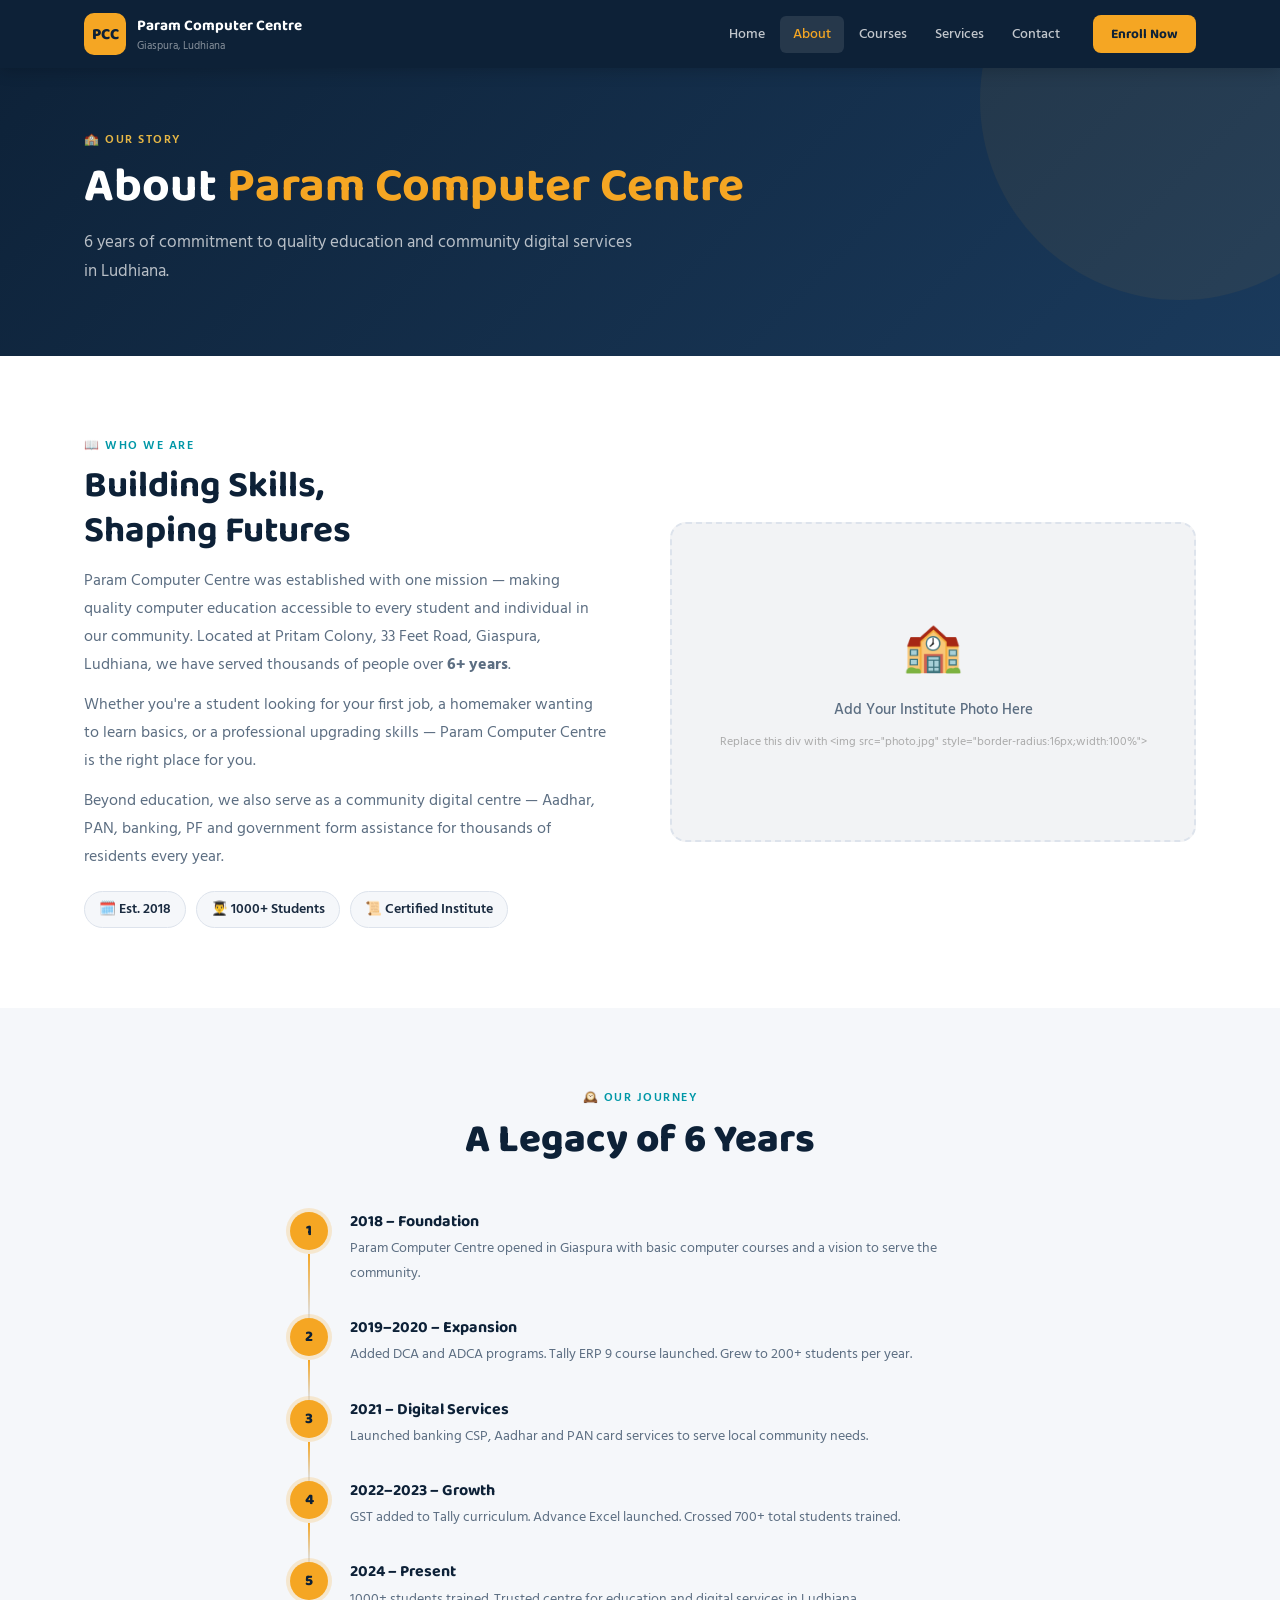
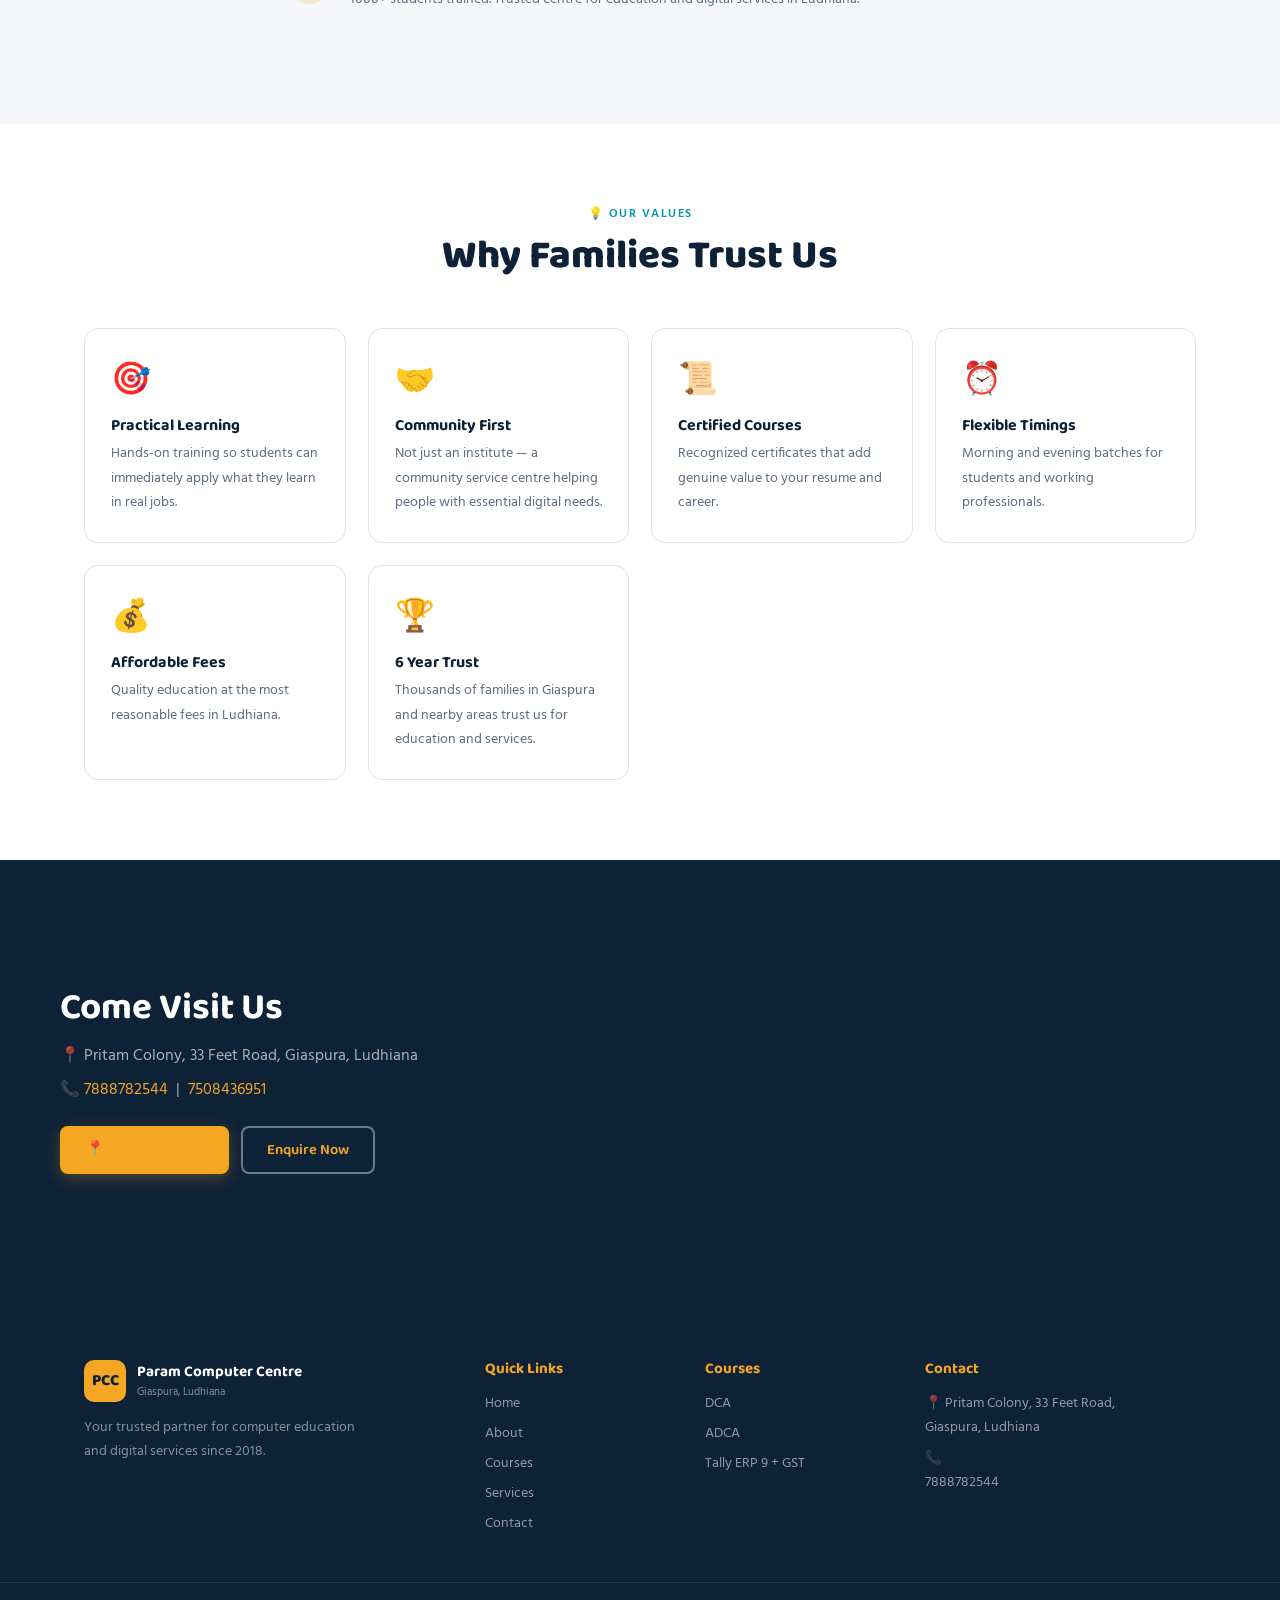
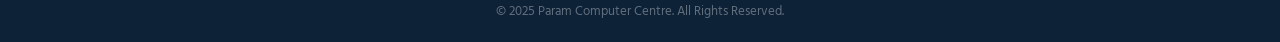
<file: about.html>
<!DOCTYPE html>
<!-- ================================================
     Param Computer Centre — about.html
     GitHub: https://github.com/YOUR-USERNAME/param-computer-centre
     Live:   https://YOUR-USERNAME.github.io/param-computer-centre
     ================================================ -->
<html lang="en">
<head>
  <!-- Google tag (gtag.js) -->
<script async src="https://www.googletagmanager.com/gtag/js?id=G-F52Q55JLSR"></script>
<script>
  window.dataLayer = window.dataLayer || [];
  function gtag(){dataLayer.push(arguments);}
  gtag('js', new Date());

  gtag('config', 'G-F52Q55JLSR');
</script>
<meta charset="UTF-8"><meta name="viewport" content="width=device-width,initial-scale=1.0">
<title>About Us – Param Computer Centre, Ludhiana</title>
<link rel="preconnect" href="https://fonts.googleapis.com">
<link href="https://fonts.googleapis.com/css2?family=Baloo+2:wght@400;600;700;800&family=Hind:wght@300;400;500;600&display=swap" rel="stylesheet">
<link rel="stylesheet" href="style.css">
</head>
<body data-page="about">

<div id="loader"><div class="ld-logo">PCC</div><div class="ld-bar"><div class="ld-fill"></div></div><div class="ld-txt">PARAM COMPUTER CENTRE</div></div>

<header id="navbar">
  <div class="nav-in">
    <a href="index.html" class="brand"><div class="b-logo">PCC</div><div><span class="b-name">Param Computer Centre</span><span class="b-tag">Giaspura, Ludhiana</span></div></a>
    <nav id="nav-links">
      <a href="index.html"    class="nl">Home</a>
      <a href="about.html"    class="nl on">About</a>
      <a href="courses.html"  class="nl">Courses</a>
      <a href="services.html" class="nl">Services</a>
      <a href="contact.html"  class="nl">Contact</a>
    </nav>
    <a href="contact.html" class="nav-cta">Enroll Now</a>
    <button id="hb"><span></span><span></span><span></span></button>
  </div>
</header>

<section class="pg-hero">
  <div class="pg-blob"></div>
  <div class="wrap">
    <span class="sec-tag" style="color:rgba(255,200,70,.9)">🏫 Our Story</span>
    <h1>About <span style="color:var(--amber)">Param Computer Centre</span></h1>
    <p>6 years of commitment to quality education and community digital services in Ludhiana.</p>
  </div>
</section>

<!-- WHO WE ARE -->
<section class="sec">
  <div class="wrap">
    <div class="split">
      <div data-anim>
        <span class="sec-tag">📖 Who We Are</span>
        <h2 style="font-size:clamp(1.6rem,3vw,2.3rem);margin-bottom:14px">Building Skills,<br>Shaping Futures</h2>
        <p style="color:var(--muted)">Param Computer Centre was established with one mission — making quality computer education accessible to every student and individual in our community. Located at Pritam Colony, 33 Feet Road, Giaspura, Ludhiana, we have served thousands of people over <strong>6+ years</strong>.</p>
        <p style="color:var(--muted);margin-top:12px">Whether you're a student looking for your first job, a homemaker wanting to learn basics, or a professional upgrading skills — Param Computer Centre is the right place for you.</p>
        <p style="color:var(--muted);margin-top:12px">Beyond education, we also serve as a community digital centre — Aadhar, PAN, banking, PF and government form assistance for thousands of residents every year.</p>
        <div style="display:flex;flex-wrap:wrap;gap:10px;margin-top:20px">
          <span style="background:var(--off);border:1.5px solid var(--border);font-size:.85rem;font-weight:600;padding:7px 14px;border-radius:20px">🗓️ Est. 2018</span>
          <span style="background:var(--off);border:1.5px solid var(--border);font-size:.85rem;font-weight:600;padding:7px 14px;border-radius:20px">👨‍🎓 1000+ Students</span>
          <span style="background:var(--off);border:1.5px solid var(--border);font-size:.85rem;font-weight:600;padding:7px 14px;border-radius:20px">📜 Certified Institute</span>
        </div>
      </div>
      <div data-anim>
        <!-- Replace with: <img src="your-photo.jpg" style="border-radius:16px;width:100%"> -->
        <div class="img-ph">
          <div class="ico">🏫</div>
          <p>Add Your Institute Photo Here</p>
          <span>Replace this div with &lt;img src="photo.jpg" style="border-radius:16px;width:100%"&gt;</span>
        </div>
      </div>
    </div>
  </div>
</section>

<!-- TIMELINE -->
<section class="sec bg2">
  <div class="wrap">
    <div class="sec-head" data-anim>
      <span class="sec-tag">🕰️ Our Journey</span>
      <h2>A Legacy of 6 Years</h2>
    </div>
    <div class="timeline">
      <div class="tl-item" data-anim><div class="tl-dot">1</div><div class="tl-content"><h4>2018 – Foundation</h4><p>Param Computer Centre opened in Giaspura with basic computer courses and a vision to serve the community.</p></div></div>
      <div class="tl-item" data-anim><div class="tl-dot">2</div><div class="tl-content"><h4>2019–2020 – Expansion</h4><p>Added DCA and ADCA programs. Tally ERP 9 course launched. Grew to 200+ students per year.</p></div></div>
      <div class="tl-item" data-anim><div class="tl-dot">3</div><div class="tl-content"><h4>2021 – Digital Services</h4><p>Launched banking CSP, Aadhar and PAN card services to serve local community needs.</p></div></div>
      <div class="tl-item" data-anim><div class="tl-dot">4</div><div class="tl-content"><h4>2022–2023 – Growth</h4><p>GST added to Tally curriculum. Advance Excel launched. Crossed 700+ total students trained.</p></div></div>
      <div class="tl-item" data-anim><div class="tl-dot">5</div><div class="tl-content"><h4>2024 – Present</h4><p>1000+ students trained. Trusted centre for education and digital services in Ludhiana.</p></div></div>
    </div>
  </div>
</section>

<!-- VALUES -->
<section class="sec">
  <div class="wrap">
    <div class="sec-head" data-anim>
      <span class="sec-tag">💡 Our Values</span>
      <h2>Why Families Trust Us</h2>
    </div>
    <div class="val-grid">
      <div class="val-card" data-anim><div class="val-icon">🎯</div><h4>Practical Learning</h4><p>Hands-on training so students can immediately apply what they learn in real jobs.</p></div>
      <div class="val-card" data-anim><div class="val-icon">🤝</div><h4>Community First</h4><p>Not just an institute — a community service centre helping people with essential digital needs.</p></div>
      <div class="val-card" data-anim><div class="val-icon">📜</div><h4>Certified Courses</h4><p>Recognized certificates that add genuine value to your resume and career.</p></div>
      <div class="val-card" data-anim><div class="val-icon">⏰</div><h4>Flexible Timings</h4><p>Morning and evening batches for students and working professionals.</p></div>
      <div class="val-card" data-anim><div class="val-icon">💰</div><h4>Affordable Fees</h4><p>Quality education at the most reasonable fees in Ludhiana.</p></div>
      <div class="val-card" data-anim><div class="val-icon">🏆</div><h4>6 Year Trust</h4><p>Thousands of families in Giaspura and nearby areas trust us for education and services.</p></div>
    </div>
  </div>
</section>

<section class="map-cta">
  <div class="map-in">
    <div data-anim>
      <h2>Come Visit Us</h2>
      <p>📍 Pritam Colony, 33 Feet Road, Giaspura, Ludhiana</p>
      <p>📞 <a href="tel:7888782544">7888782544</a> &nbsp;|&nbsp; <a href="tel:7508436951">7508436951</a></p>
      <div style="margin-top:22px;display:flex;gap:12px;flex-wrap:wrap">
        <a href="https://maps.app.goo.gl/vMcL15YgNVKrXzqn7" target="_blank" class="btn-p">📍 Get Directions</a>
        <a href="contact.html" class="btn-o">Enquire Now</a>
      </div>
    </div>
    <div class="map-box" data-anim>
      <iframe src="https://maps.google.com/maps?q=Pritam+Colony+33+Feet+Road+Giaspura+Ludhiana&output=embed" allowfullscreen loading="lazy"></iframe>
    </div>
  </div>
</section>

<footer class="footer">
  <div class="ft">
    <div class="fb"><div class="brand" style="margin-bottom:14px"><div class="b-logo">PCC</div><div><span class="b-name">Param Computer Centre</span><span class="b-tag">Giaspura, Ludhiana</span></div></div><p>Your trusted partner for computer education and digital services since 2018.</p></div>
    <div class="fc"><h4>Quick Links</h4><a href="index.html">Home</a><a href="about.html">About</a><a href="courses.html">Courses</a><a href="services.html">Services</a><a href="contact.html">Contact</a></div>
    <div class="fc"><h4>Courses</h4><a href="courses.html">DCA</a><a href="courses.html">ADCA</a><a href="courses.html">Tally ERP 9 + GST</a></div>
    <div class="fc"><h4>Contact</h4><p>📍 Pritam Colony, 33 Feet Road,<br>Giaspura, Ludhiana</p><p>📞 <a href="tel:7888782544">7888782544</a></p></div>
  </div>
  <div class="fb2"><p>© 2025 Param Computer Centre. All Rights Reserved.</p></div>
</footer>
<script src="config.js"></script><script src="app.js"></script>
</body>
</html>
</file>
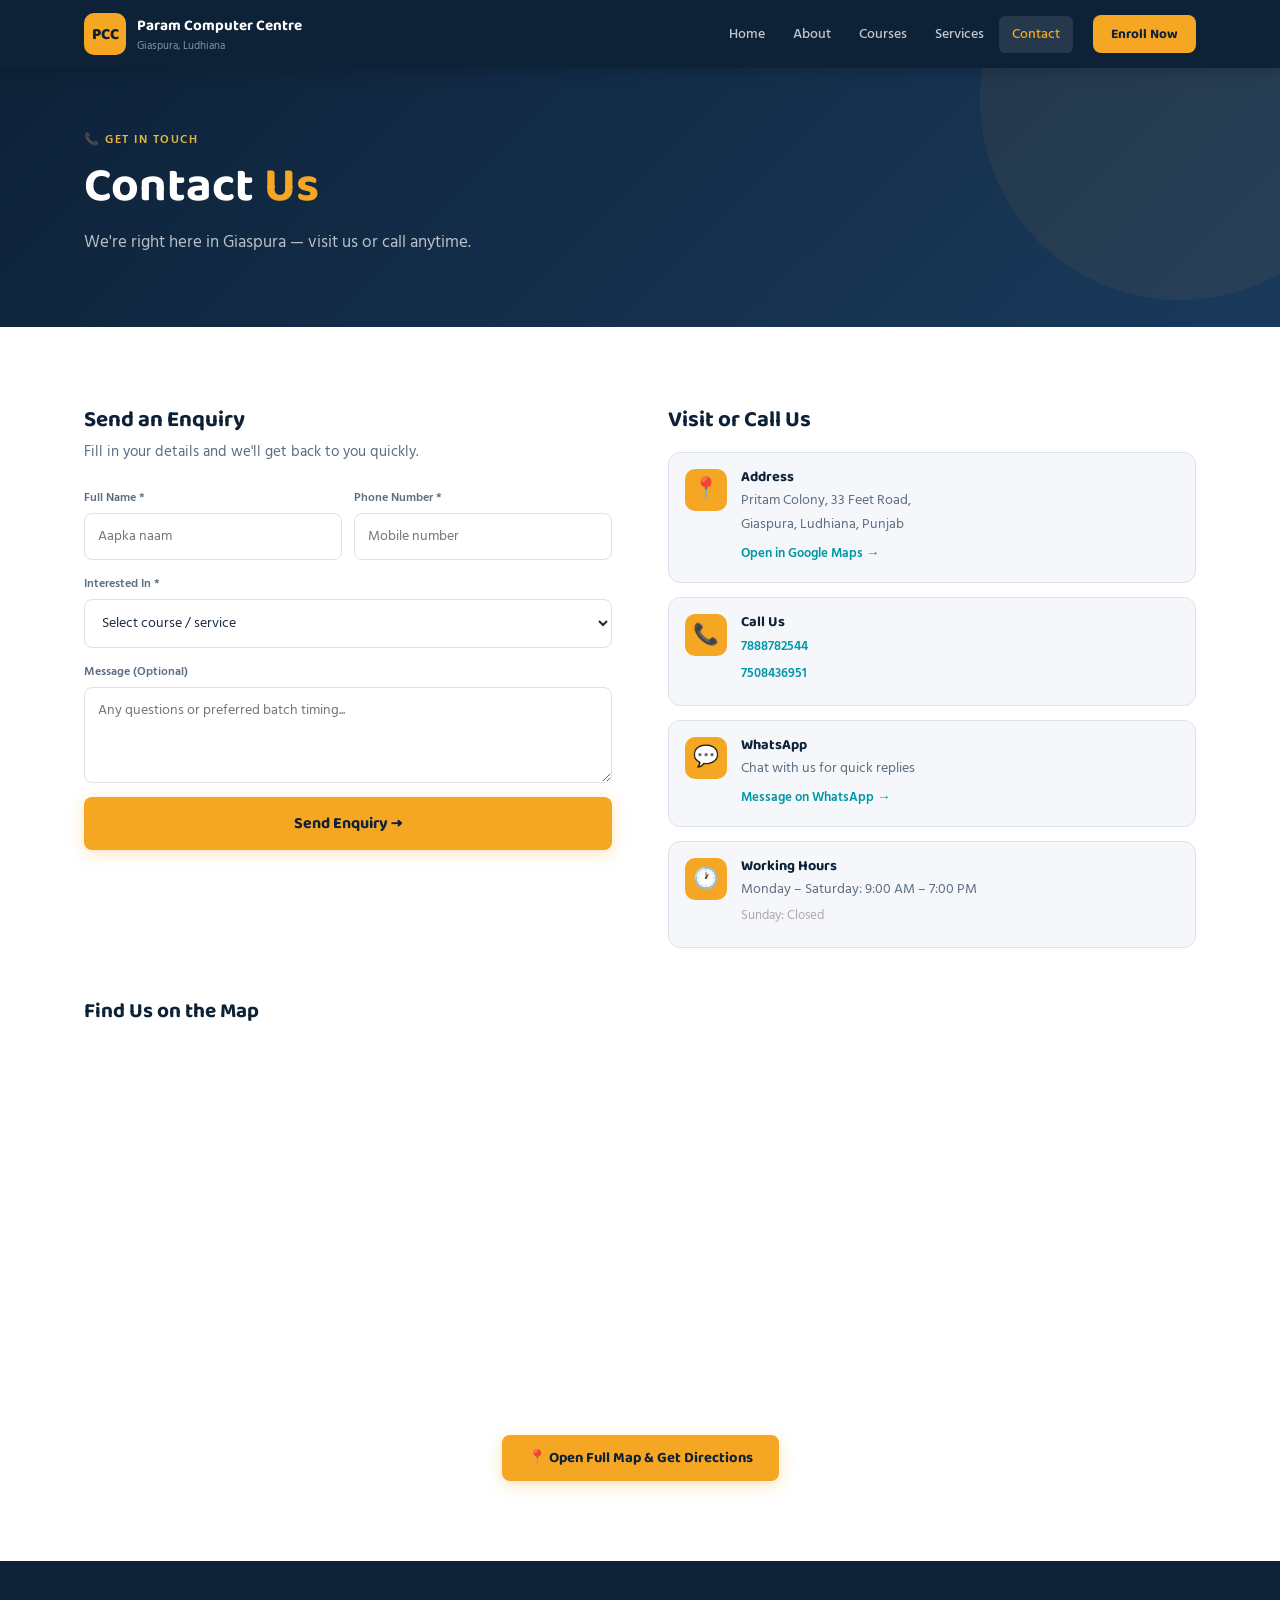
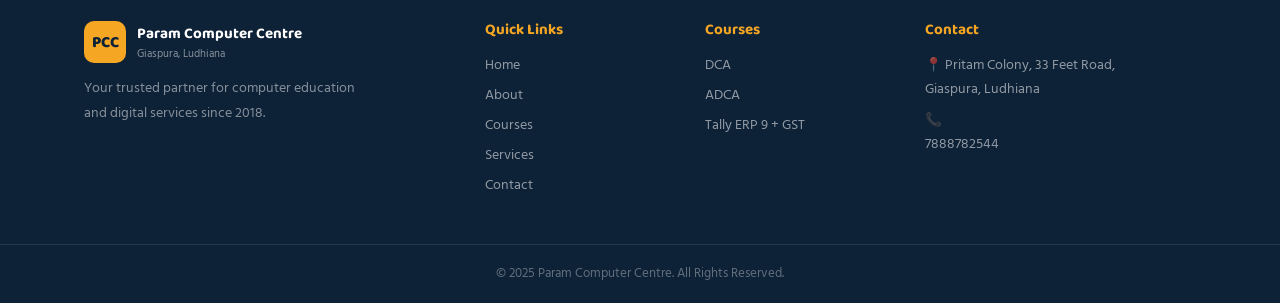
<file: contact.html>
<!DOCTYPE html>
<!-- ================================================
     Param Computer Centre — contact.html
     GitHub: https://github.com/YOUR-USERNAME/param-computer-centre
     Live:   https://YOUR-USERNAME.github.io/param-computer-centre
     ================================================ -->
<html lang="en">
<head>
  <!-- Google tag (gtag.js) -->
<script async src="https://www.googletagmanager.com/gtag/js?id=G-F52Q55JLSR"></script>
<script>
  window.dataLayer = window.dataLayer || [];
  function gtag(){dataLayer.push(arguments);}
  gtag('js', new Date());

  gtag('config', 'G-F52Q55JLSR');
</script>
<meta charset="UTF-8"><meta name="viewport" content="width=device-width,initial-scale=1.0">
<title>Contact – Param Computer Centre, Ludhiana</title>
<meta name="description" content="Contact Param Computer Centre – Call 7888782544. Pritam Colony, 33 Feet Road, Giaspura, Ludhiana.">
<link rel="preconnect" href="https://fonts.googleapis.com">
<link href="https://fonts.googleapis.com/css2?family=Baloo+2:wght@400;600;700;800&family=Hind:wght@300;400;500;600&display=swap" rel="stylesheet">
<link rel="stylesheet" href="style.css">
</head>
<body data-page="contact">

<div id="loader"><div class="ld-logo">PCC</div><div class="ld-bar"><div class="ld-fill"></div></div><div class="ld-txt">PARAM COMPUTER CENTRE</div></div>

<header id="navbar">
  <div class="nav-in">
    <a href="index.html" class="brand"><div class="b-logo">PCC</div><div><span class="b-name">Param Computer Centre</span><span class="b-tag">Giaspura, Ludhiana</span></div></a>
    <nav id="nav-links">
      <a href="index.html"    class="nl">Home</a>
      <a href="about.html"    class="nl">About</a>
      <a href="courses.html"  class="nl">Courses</a>
      <a href="services.html" class="nl">Services</a>
      <a href="contact.html"  class="nl on">Contact</a>
    </nav>
    <a href="contact.html" class="nav-cta">Enroll Now</a>
    <button id="hb"><span></span><span></span><span></span></button>
  </div>
</header>

<section class="pg-hero">
  <div class="pg-blob"></div>
  <div class="wrap">
    <span class="sec-tag" style="color:rgba(255,200,70,.9)">📞 Get In Touch</span>
    <h1>Contact <span style="color:var(--amber)">Us</span></h1>
    <p>We're right here in Giaspura — visit us or call anytime.</p>
  </div>
</section>

<section class="sec">
  <div class="wrap">
    <div class="ct-grid">
      <!-- FORM -->
      <div data-anim>
        <div class="ct-form-wrap">
          <h3>Send an Enquiry</h3>
          <p>Fill in your details and we'll get back to you quickly.</p>
          <form class="ct-form" onsubmit="sendForm(event)">
            <div class="form-row">
              <div class="fg"><label>Full Name *</label><input type="text" placeholder="Aapka naam" required></div>
              <div class="fg"><label>Phone Number *</label><input type="tel" placeholder="Mobile number" required></div>
            </div>
            <div class="fg">
              <label>Interested In *</label>
              <select required>
                <option value="" disabled selected>Select course / service</option>
                <optgroup label="Courses">
                  <option>DCA – Diploma in Computer Applications</option>
                  <option>ADCA – Advanced Diploma</option>
                  <option>Basic Computer Course</option>
                  <option>Advance Excel</option>
                  <option>Tally ERP 9 + GST</option>
                </optgroup>
                <optgroup label="Services">
                  <option>Banking / CSP Services</option>
                  <option>Aadhar Card Services</option>
                  <option>PAN Card Services</option>
                  <option>PF Services</option>
                  <option>Government Form Assistance</option>
                  <option>Printing & Scanning</option>
                </optgroup>
                <option>General Enquiry</option>
              </select>
            </div>
            <div class="fg"><label>Message (Optional)</label><textarea placeholder="Any questions or preferred batch timing..."></textarea></div>
            <button type="submit" class="btn-p" style="width:100%;border:none;cursor:pointer;font-size:1rem;padding:14px">Send Enquiry →</button>
          </form>
        </div>
      </div>

      <!-- CONTACT INFO -->
      <div data-anim>
        <h3 style="font-size:1.4rem;margin-bottom:18px">Visit or Call Us</h3>
        <div class="ci-cards">
          <div class="ci-card"><div class="ci-icon">📍</div><div><h4>Address</h4><p>Pritam Colony, 33 Feet Road,<br>Giaspura, Ludhiana, Punjab</p><a href="https://maps.app.goo.gl/vMcL15YgNVKrXzqn7" target="_blank" class="ci-link">Open in Google Maps →</a></div></div>
          <div class="ci-card"><div class="ci-icon">📞</div><div><h4>Call Us</h4><p><a href="tel:7888782544" class="ci-link">7888782544</a></p><p><a href="tel:7508436951" class="ci-link">7508436951</a></p></div></div>
          <div class="ci-card"><div class="ci-icon">💬</div><div><h4>WhatsApp</h4><p>Chat with us for quick replies</p><a href="https://wa.me/917888782544" target="_blank" class="ci-link">Message on WhatsApp →</a></div></div>
          <div class="ci-card"><div class="ci-icon">🕐</div><div><h4>Working Hours</h4><p>Monday – Saturday: 9:00 AM – 7:00 PM</p><p style="font-size:.82rem;color:#aaa;margin-top:3px">Sunday: Closed</p></div></div>
        </div>
      </div>
    </div>

    <!-- MAP -->
    <div data-anim>
      <h3 style="font-size:1.3rem;margin-bottom:14px">Find Us on the Map</h3>
      <div style="border-radius:16px;overflow:hidden;height:380px">
        <iframe src="https://maps.google.com/maps?q=Pritam+Colony+33+Feet+Road+Giaspura+Ludhiana&output=embed" allowfullscreen loading="lazy" style="width:100%;height:100%;border:none"></iframe>
      </div>
      <div style="text-align:center;margin-top:16px">
        <a href="https://maps.app.goo.gl/vMcL15YgNVKrXzqn7" target="_blank" class="btn-p">📍 Open Full Map &amp; Get Directions</a>
      </div>
    </div>
  </div>
</section>

<footer class="footer">
  <div class="ft">
    <div class="fb"><div class="brand" style="margin-bottom:14px"><div class="b-logo">PCC</div><div><span class="b-name">Param Computer Centre</span><span class="b-tag">Giaspura, Ludhiana</span></div></div><p>Your trusted partner for computer education and digital services since 2018.</p></div>
    <div class="fc"><h4>Quick Links</h4><a href="index.html">Home</a><a href="about.html">About</a><a href="courses.html">Courses</a><a href="services.html">Services</a><a href="contact.html">Contact</a></div>
    <div class="fc"><h4>Courses</h4><a href="courses.html">DCA</a><a href="courses.html">ADCA</a><a href="courses.html">Tally ERP 9 + GST</a></div>
    <div class="fc"><h4>Contact</h4><p>📍 Pritam Colony, 33 Feet Road,<br>Giaspura, Ludhiana</p><p>📞 <a href="tel:7888782544">7888782544</a></p></div>
  </div>
  <div class="fb2"><p>© 2025 Param Computer Centre. All Rights Reserved.</p></div>
</footer>
<script src="config.js"></script><script src="app.js"></script>
</body>
</html>
</file>
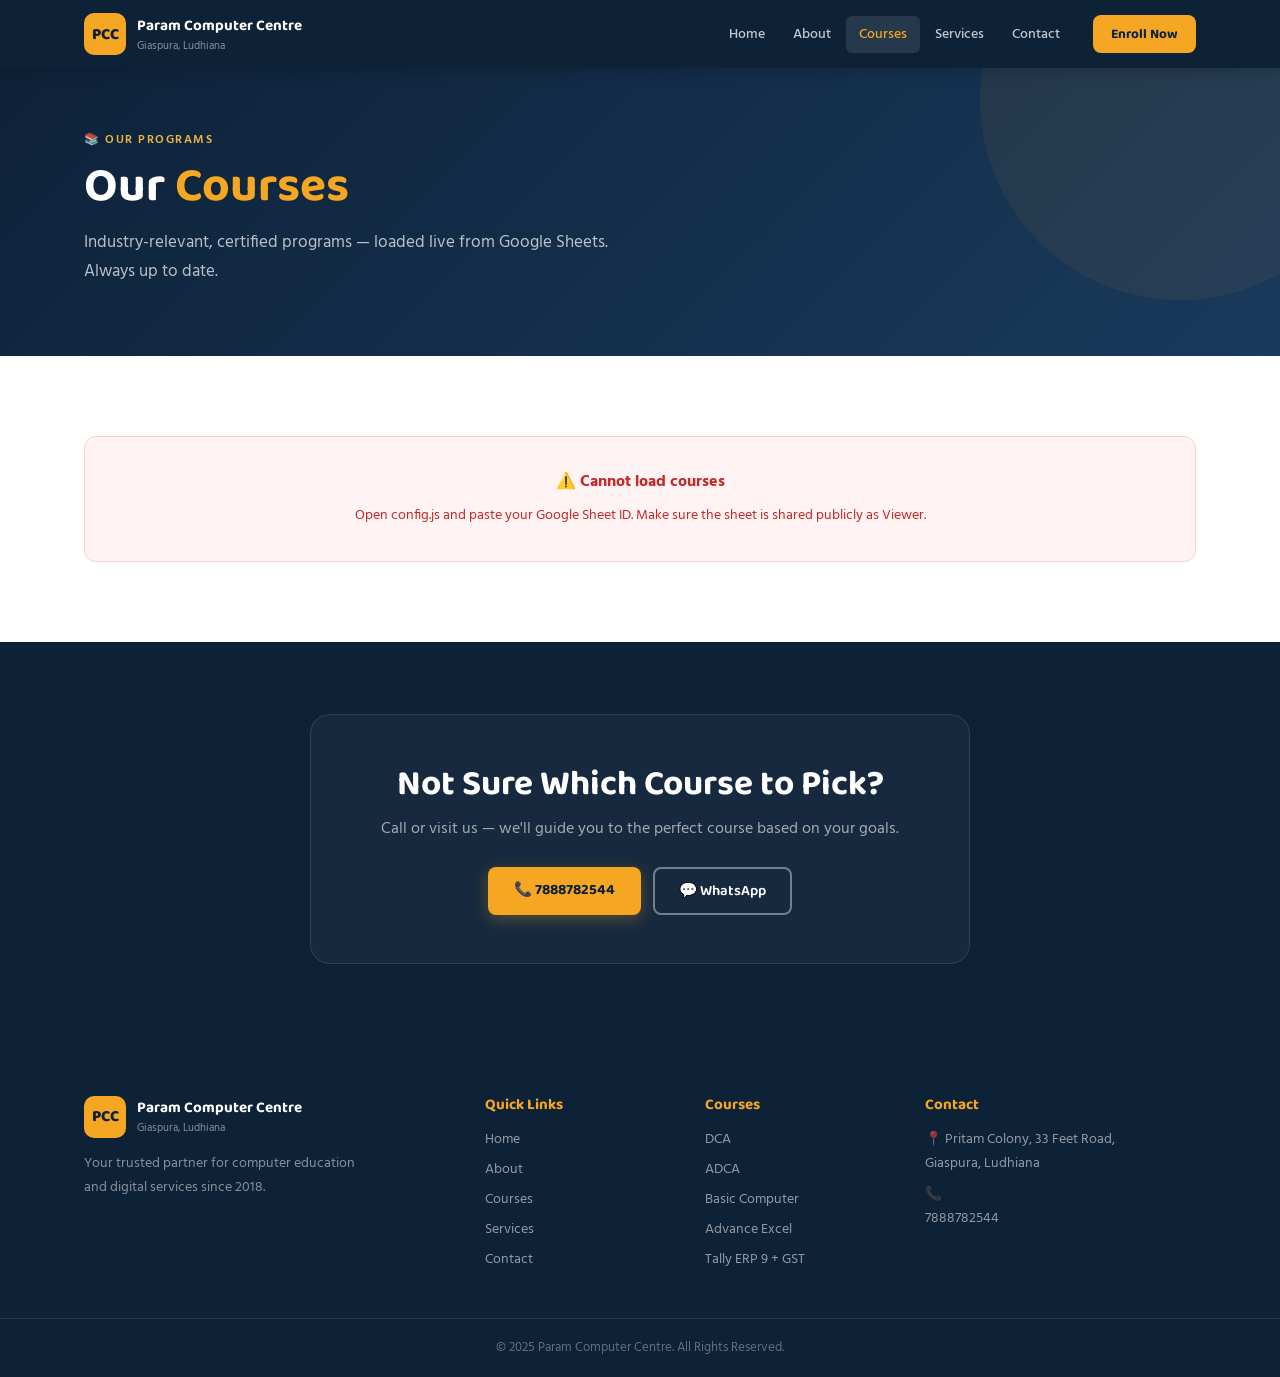
<file: courses.html>
<!DOCTYPE html>
<!-- ================================================
     Param Computer Centre — courses.html
     GitHub: https://github.com/YOUR-USERNAME/param-computer-centre
     Live:   https://YOUR-USERNAME.github.io/param-computer-centre
     ================================================ -->
<html lang="en">
<head>
  <!-- Google tag (gtag.js) -->
<script async src="https://www.googletagmanager.com/gtag/js?id=G-F52Q55JLSR"></script>
<script>
  window.dataLayer = window.dataLayer || [];
  function gtag(){dataLayer.push(arguments);}
  gtag('js', new Date());

  gtag('config', 'G-F52Q55JLSR');
</script>
<meta charset="UTF-8"><meta name="viewport" content="width=device-width,initial-scale=1.0">
<title>Courses – Param Computer Centre, Ludhiana</title>
<meta name="description" content="DCA, ADCA, Basic Computer, Advance Excel, Tally ERP 9 + GST courses at Param Computer Centre, Giaspura, Ludhiana.">
<link rel="preconnect" href="https://fonts.googleapis.com">
<link href="https://fonts.googleapis.com/css2?family=Baloo+2:wght@400;600;700;800&family=Hind:wght@300;400;500;600&display=swap" rel="stylesheet">
<link rel="stylesheet" href="style.css">
</head>
<body data-page="courses">

<div id="loader"><div class="ld-logo">PCC</div><div class="ld-bar"><div class="ld-fill"></div></div><div class="ld-txt">LOADING COURSES</div></div>

<header id="navbar">
  <div class="nav-in">
    <a href="index.html" class="brand"><div class="b-logo">PCC</div><div><span class="b-name">Param Computer Centre</span><span class="b-tag">Giaspura, Ludhiana</span></div></a>
    <nav id="nav-links">
      <a href="index.html"    class="nl">Home</a>
      <a href="about.html"    class="nl">About</a>
      <a href="courses.html"  class="nl on">Courses</a>
      <a href="services.html" class="nl">Services</a>
      <a href="contact.html"  class="nl">Contact</a>
    </nav>
    <a href="contact.html" class="nav-cta">Enroll Now</a>
    <button id="hb"><span></span><span></span><span></span></button>
  </div>
</header>

<section class="pg-hero">
  <div class="pg-blob"></div>
  <div class="wrap">
    <span class="sec-tag" style="color:rgba(255,200,70,.9)">📚 Our Programs</span>
    <h1>Our <span style="color:var(--amber)">Courses</span></h1>
    <p>Industry-relevant, certified programs — loaded live from Google Sheets. Always up to date.</p>
  </div>
</section>

<section class="sec">
  <div class="wrap">
    <div id="courses-wrap">
      <div class="skeleton" style="height:320px;border-radius:20px;margin-bottom:28px"></div>
      <div class="skeleton" style="height:320px;border-radius:20px;margin-bottom:28px"></div>
      <div class="skeleton" style="height:320px;border-radius:20px"></div>
    </div>
  </div>
</section>

<section class="cta-sec">
  <div class="wrap">
    <div class="cta-box" data-anim>
      <h2>Not Sure Which Course to Pick?</h2>
      <p>Call or visit us — we'll guide you to the perfect course based on your goals.</p>
      <div style="display:flex;gap:12px;justify-content:center;flex-wrap:wrap;margin-top:24px">
        <a href="tel:7888782544" class="btn-p">📞 7888782544</a>
        <a href="https://wa.me/917888782544" target="_blank" class="btn-o">💬 WhatsApp</a>
      </div>
    </div>
  </div>
</section>

<footer class="footer">
  <div class="ft">
    <div class="fb"><div class="brand" style="margin-bottom:14px"><div class="b-logo">PCC</div><div><span class="b-name">Param Computer Centre</span><span class="b-tag">Giaspura, Ludhiana</span></div></div><p>Your trusted partner for computer education and digital services since 2018.</p></div>
    <div class="fc"><h4>Quick Links</h4><a href="index.html">Home</a><a href="about.html">About</a><a href="courses.html">Courses</a><a href="services.html">Services</a><a href="contact.html">Contact</a></div>
    <div class="fc"><h4>Courses</h4><a href="courses.html">DCA</a><a href="courses.html">ADCA</a><a href="courses.html">Basic Computer</a><a href="courses.html">Advance Excel</a><a href="courses.html">Tally ERP 9 + GST</a></div>
    <div class="fc"><h4>Contact</h4><p>📍 Pritam Colony, 33 Feet Road,<br>Giaspura, Ludhiana</p><p>📞 <a href="tel:7888782544">7888782544</a></p></div>
  </div>
  <div class="fb2"><p>© 2025 Param Computer Centre. All Rights Reserved.</p></div>
</footer>
<script src="config.js"></script><script src="app.js"></script>
</body>
</html>
</file>
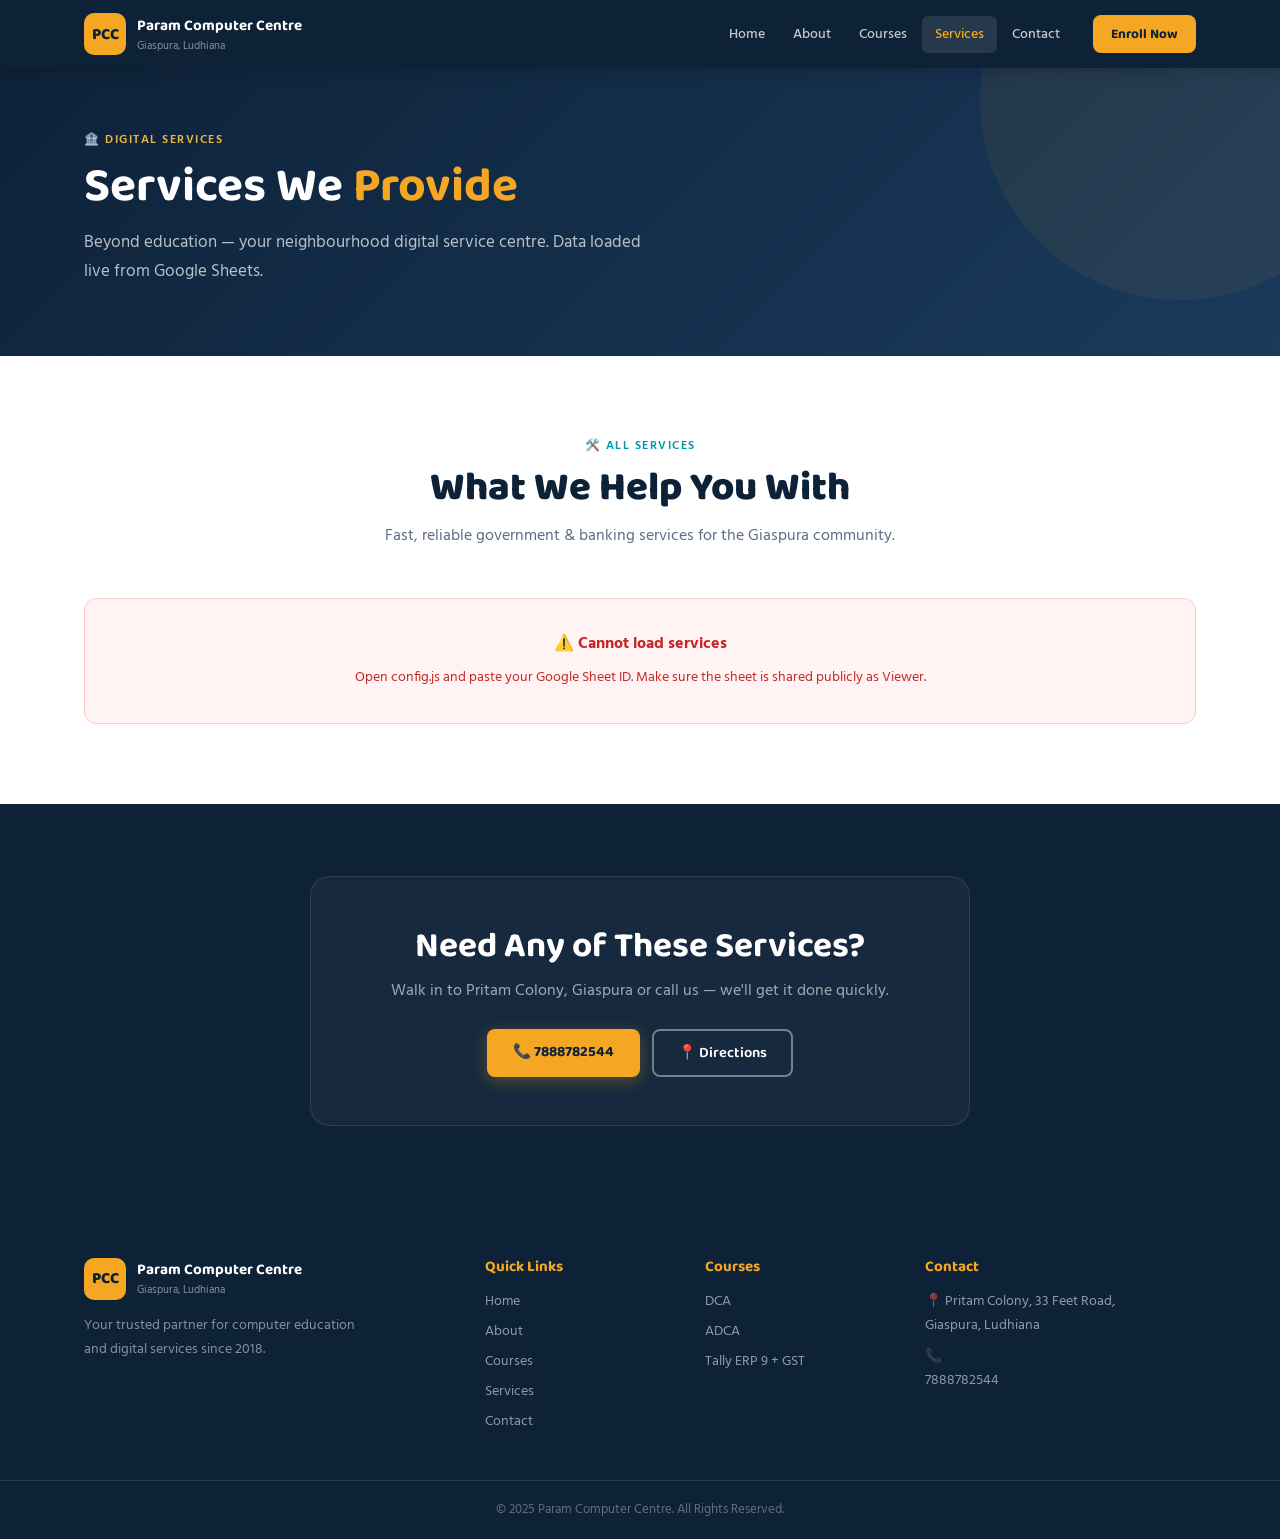
<file: services.html>
<!DOCTYPE html>
<!-- ================================================
     Param Computer Centre — services.html
     GitHub: https://github.com/YOUR-USERNAME/param-computer-centre
     Live:   https://YOUR-USERNAME.github.io/param-computer-centre
     ================================================ -->
<html lang="en">
<head>
  <!-- Google tag (gtag.js) -->
<script async src="https://www.googletagmanager.com/gtag/js?id=G-F52Q55JLSR"></script>
<script>
  window.dataLayer = window.dataLayer || [];
  function gtag(){dataLayer.push(arguments);}
  gtag('js', new Date());

  gtag('config', 'G-F52Q55JLSR');
</script>
<meta charset="UTF-8"><meta name="viewport" content="width=device-width,initial-scale=1.0">
<title>Services – Param Computer Centre, Ludhiana</title>
<meta name="description" content="Banking, Aadhar, PAN, PF, Government form services at Param Computer Centre, Giaspura, Ludhiana.">
<link rel="preconnect" href="https://fonts.googleapis.com">
<link href="https://fonts.googleapis.com/css2?family=Baloo+2:wght@400;600;700;800&family=Hind:wght@300;400;500;600&display=swap" rel="stylesheet">
<link rel="stylesheet" href="style.css">
</head>
<body data-page="services">

<div id="loader"><div class="ld-logo">PCC</div><div class="ld-bar"><div class="ld-fill"></div></div><div class="ld-txt">LOADING SERVICES</div></div>

<header id="navbar">
  <div class="nav-in">
    <a href="index.html" class="brand"><div class="b-logo">PCC</div><div><span class="b-name">Param Computer Centre</span><span class="b-tag">Giaspura, Ludhiana</span></div></a>
    <nav id="nav-links">
      <a href="index.html"    class="nl">Home</a>
      <a href="about.html"    class="nl">About</a>
      <a href="courses.html"  class="nl">Courses</a>
      <a href="services.html" class="nl on">Services</a>
      <a href="contact.html"  class="nl">Contact</a>
    </nav>
    <a href="contact.html" class="nav-cta">Enroll Now</a>
    <button id="hb"><span></span><span></span><span></span></button>
  </div>
</header>

<section class="pg-hero">
  <div class="pg-blob"></div>
  <div class="wrap">
    <span class="sec-tag" style="color:rgba(255,200,70,.9)">🏦 Digital Services</span>
    <h1>Services We <span style="color:var(--amber)">Provide</span></h1>
    <p>Beyond education — your neighbourhood digital service centre. Data loaded live from Google Sheets.</p>
  </div>
</section>

<section class="sec">
  <div class="wrap">
    <div class="sec-head" data-anim>
      <span class="sec-tag">🛠️ All Services</span>
      <h2>What We Help You With</h2>
      <p class="sec-sub">Fast, reliable government & banking services for the Giaspura community.</p>
    </div>
    <div id="services-wrap">
      <div class="sv-grid">
        <div class="skeleton" style="height:280px;border-radius:18px"></div>
        <div class="skeleton" style="height:280px;border-radius:18px"></div>
        <div class="skeleton" style="height:280px;border-radius:18px"></div>
        <div class="skeleton" style="height:280px;border-radius:18px"></div>
        <div class="skeleton" style="height:280px;border-radius:18px"></div>
        <div class="skeleton" style="height:280px;border-radius:18px"></div>
      </div>
    </div>
  </div>
</section>

<section class="cta-sec">
  <div class="wrap">
    <div class="cta-box" data-anim>
      <h2>Need Any of These Services?</h2>
      <p>Walk in to Pritam Colony, Giaspura or call us — we'll get it done quickly.</p>
      <div style="display:flex;gap:12px;justify-content:center;flex-wrap:wrap;margin-top:24px">
        <a href="tel:7888782544" class="btn-p">📞 7888782544</a>
        <a href="https://maps.app.goo.gl/vMcL15YgNVKrXzqn7" target="_blank" class="btn-o">📍 Directions</a>
      </div>
    </div>
  </div>
</section>

<footer class="footer">
  <div class="ft">
    <div class="fb"><div class="brand" style="margin-bottom:14px"><div class="b-logo">PCC</div><div><span class="b-name">Param Computer Centre</span><span class="b-tag">Giaspura, Ludhiana</span></div></div><p>Your trusted partner for computer education and digital services since 2018.</p></div>
    <div class="fc"><h4>Quick Links</h4><a href="index.html">Home</a><a href="about.html">About</a><a href="courses.html">Courses</a><a href="services.html">Services</a><a href="contact.html">Contact</a></div>
    <div class="fc"><h4>Courses</h4><a href="courses.html">DCA</a><a href="courses.html">ADCA</a><a href="courses.html">Tally ERP 9 + GST</a></div>
    <div class="fc"><h4>Contact</h4><p>📍 Pritam Colony, 33 Feet Road,<br>Giaspura, Ludhiana</p><p>📞 <a href="tel:7888782544">7888782544</a></p></div>
  </div>
  <div class="fb2"><p>© 2025 Param Computer Centre. All Rights Reserved.</p></div>
</footer>
<script src="config.js"></script><script src="app.js"></script>
</body>
</html>
</file>
<file: style.css>
/* ================================================
   PARAM COMPUTER CENTRE — style.css
   Brand: Navy Blue + Amber Gold
   Fonts: Baloo 2 (headings) + Hind (body)
   ================================================ */
:root {
  --navy:   #0d2137;
  --navy2:  #1a3a5c;
  --amber:  #f5a623;
  --amber2: #ffc247;
  --teal:   #0097a7;
  --white:  #ffffff;
  --off:    #f5f7fa;
  --text:   #1a2b40;
  --muted:  #5c6e82;
  --border: #dde3ec;
  --shadow: 0 4px 24px rgba(13,33,55,.10);
  --r:      16px;
}
*,*::before,*::after{box-sizing:border-box;margin:0;padding:0}
html{scroll-behavior:smooth}
body{font-family:'Hind',sans-serif;color:var(--text);background:#fff;overflow-x:hidden}
h1,h2,h3,h4{font-family:'Baloo 2',cursive;line-height:1.2;color:var(--navy)}
p{line-height:1.75}a{text-decoration:none;color:inherit}
img{max-width:100%;display:block}ul{list-style:none;padding:0}
.wrap{max-width:1160px;margin:0 auto;padding:0 24px}

/* ── PAGE LOADER ── */
#loader{position:fixed;inset:0;background:var(--navy);z-index:9999;display:flex;flex-direction:column;align-items:center;justify-content:center;gap:16px;transition:opacity .5s,visibility .5s}
#loader.done{opacity:0;visibility:hidden;pointer-events:none}
.ld-logo{font-family:'Baloo 2',cursive;font-size:2.6rem;font-weight:800;color:var(--amber)}
.ld-bar{width:180px;height:3px;background:rgba(255,255,255,.15);border-radius:3px;overflow:hidden}
.ld-fill{height:100%;background:var(--amber);border-radius:3px;animation:lfill 1.2s ease forwards}
@keyframes lfill{from{width:0}to{width:100%}}
.ld-txt{color:rgba(255,255,255,.45);font-size:.75rem;letter-spacing:2px}

/* ── NAVBAR ── */
#navbar{position:fixed;top:0;left:0;right:0;z-index:999;background:var(--navy);box-shadow:0 2px 16px rgba(0,0,0,.2);transition:background .3s}
.nav-in{max-width:1160px;margin:0 auto;padding:0 24px;height:68px;display:flex;align-items:center;gap:12px}
.brand{display:flex;align-items:center;gap:11px;flex-shrink:0}
.b-logo{width:42px;height:42px;border-radius:10px;background:var(--amber);display:flex;align-items:center;justify-content:center;font-family:'Baloo 2',cursive;font-size:1rem;font-weight:800;color:var(--navy)}
.b-name{font-family:'Baloo 2',cursive;font-size:.95rem;font-weight:700;color:#fff;display:block}
.b-tag{font-size:.68rem;color:rgba(255,255,255,.5);display:block}
#nav-links{display:flex;align-items:center;gap:2px;margin-left:auto}
.nl{padding:7px 13px;border-radius:6px;font-size:.87rem;font-weight:500;color:rgba(255,255,255,.75);transition:all .2s}
.nl:hover,.nl.on{background:rgba(255,255,255,.1);color:#fff}
.nl.on{color:var(--amber)}
.nav-cta{background:var(--amber);color:var(--navy);padding:8px 18px;border-radius:8px;font-family:'Baloo 2',cursive;font-weight:700;font-size:.85rem;margin-left:8px;white-space:nowrap;transition:all .2s}
.nav-cta:hover{background:var(--amber2);transform:translateY(-1px)}
#hb{display:none;flex-direction:column;gap:5px;background:none;border:none;cursor:pointer;padding:4px;margin-left:auto}
#hb span{display:block;width:24px;height:2px;background:#fff;border-radius:2px;transition:all .3s}

/* ── BUTTONS ── */
.btn-p{display:inline-block;background:var(--amber);color:var(--navy);padding:11px 26px;border-radius:8px;font-family:'Baloo 2',cursive;font-weight:700;font-size:.92rem;box-shadow:0 4px 16px rgba(245,166,35,.3);transition:all .2s}
.btn-p:hover{background:var(--amber2);transform:translateY(-2px);box-shadow:0 8px 24px rgba(245,166,35,.4)}
.btn-o{display:inline-block;border:2px solid rgba(255,255,255,.4);color:#fff;padding:10px 24px;border-radius:8px;font-family:'Baloo 2',cursive;font-weight:600;font-size:.92rem;transition:all .2s}
.btn-o:hover{border-color:var(--amber);color:var(--amber)}

/* ── SECTIONS ── */
.sec{padding:80px 0}.bg2{background:var(--off)}
.sec-head{text-align:center;margin-bottom:48px}
.sec-tag{font-size:.75rem;font-weight:600;letter-spacing:1.5px;color:var(--teal);text-transform:uppercase;margin-bottom:8px;display:block}
.sec-head h2{font-size:clamp(1.7rem,3.2vw,2.5rem);font-weight:800;margin-bottom:10px}
.sec-sub{color:var(--muted);font-size:1rem;max-width:520px;margin:0 auto}

/* ── ANIMATIONS ── */
[data-anim]{opacity:0;transform:translateY(24px);transition:opacity .5s ease,transform .5s ease}
[data-anim].show{opacity:1;transform:translateY(0)}
.skeleton{background:linear-gradient(90deg,#e8ecf0 25%,#f5f7fa 50%,#e8ecf0 75%);background-size:200% 100%;animation:shimmer 1.4s infinite;border-radius:8px}
@keyframes shimmer{0%{background-position:200% 0}100%{background-position:-200% 0}}

/* ── HERO CAROUSEL ── */
.hero-c{height:100vh;min-height:560px;max-height:760px;position:relative;overflow:hidden;background:linear-gradient(135deg,var(--navy) 0%,#1a3a5c 100%);padding-top:68px}
.c-track{display:flex;height:100%;transition:transform .65s cubic-bezier(.4,0,.2,1)}
.carousel-slide{min-width:100%;height:100%;position:relative;display:flex;align-items:center;padding:60px 6% 40px;overflow:hidden}
.slide-blob1{position:absolute;width:500px;height:500px;border-radius:50%;opacity:.07;background:var(--amber);top:-120px;right:-100px;pointer-events:none}
.slide-blob2{position:absolute;width:260px;height:260px;border-radius:50%;opacity:.05;background:var(--teal);bottom:-60px;left:8%;pointer-events:none}
.slide-content{position:relative;z-index:2;max-width:640px}
.slide-badge{display:inline-block;background:rgba(245,166,35,.15);border:1px solid rgba(245,166,35,.4);color:var(--amber2);font-size:.8rem;font-weight:600;padding:5px 14px;border-radius:20px;margin-bottom:18px}
.slide-title{font-size:clamp(2rem,5vw,3.6rem);font-weight:800;color:#fff;line-height:1.1;margin-bottom:6px}
.slide-sub{font-size:clamp(1.1rem,2.2vw,1.6rem);font-weight:600;color:var(--amber);margin-bottom:14px}
.slide-desc{color:rgba(255,255,255,.72);font-size:1rem;max-width:500px;margin-bottom:28px;line-height:1.7}
.slide-btns{display:flex;gap:12px;flex-wrap:wrap}
/* Logo side */
.c-logo-side{position:absolute;right:6%;top:50%;transform:translateY(-50%);z-index:2;display:flex;flex-direction:column;align-items:center;gap:12px}
.c-logo-circle{width:180px;height:180px;border-radius:50%;background:rgba(245,166,35,.1);border:3px solid rgba(245,166,35,.3);display:flex;flex-direction:column;align-items:center;justify-content:center;gap:4px}
.clc-big{font-family:'Baloo 2',cursive;font-size:3rem;font-weight:800;color:var(--amber);line-height:1}
.clc-small{font-family:'Baloo 2',cursive;font-size:.62rem;font-weight:700;color:rgba(255,255,255,.65);text-align:center;text-transform:uppercase;letter-spacing:.5px;padding:0 12px}
.c-since{background:rgba(255,255,255,.1);border:1px solid rgba(255,255,255,.2);color:#fff;font-size:.74rem;font-weight:600;padding:4px 12px;border-radius:20px}
/* arrows */
.c-arrow{position:absolute;top:50%;transform:translateY(-50%);z-index:10;background:rgba(255,255,255,.12);border:1px solid rgba(255,255,255,.2);color:#fff;width:44px;height:44px;border-radius:50%;cursor:pointer;display:flex;align-items:center;justify-content:center;font-size:1.1rem;transition:background .2s}
.c-arrow:hover{background:rgba(245,166,35,.35)}
#c-prev{left:18px}#c-next{right:200px}
/* dots */
.c-dots{position:absolute;bottom:26px;left:50%;transform:translateX(-50%);display:flex;gap:10px;align-items:center;z-index:10}
.c-dot{width:8px;height:8px;border-radius:4px;background:rgba(255,255,255,.3);border:none;cursor:pointer;transition:all .3s;padding:0}
.c-dot.on{width:28px;background:var(--amber)}

/* ── TRUST BAR ── */
.trust{background:var(--amber);padding:20px 24px}
.trust-in{max-width:1160px;margin:0 auto;display:flex;align-items:center;justify-content:center;flex-wrap:wrap}
.t-item{text-align:center;padding:8px 36px}
.t-n{display:block;font-family:'Baloo 2',cursive;font-size:1.7rem;font-weight:800;color:var(--navy)}
.t-l{font-size:.8rem;font-weight:500;color:rgba(13,33,55,.7)}
.t-div{width:1px;height:44px;background:rgba(13,33,55,.2)}

/* ── MINI COURSE CAROUSEL ── */
.mc-wrap{overflow:hidden;position:relative}
.mc-track{display:flex;gap:20px;transition:transform .45s cubic-bezier(.4,0,.2,1);padding:4px 0}
.mc-card{min-width:260px;max-width:260px;border-radius:var(--r);overflow:hidden;border:1.5px solid var(--border);background:#fff;box-shadow:var(--shadow);transition:transform .25s,box-shadow .25s;flex-shrink:0}
.mc-card:hover{transform:translateY(-6px);box-shadow:0 16px 36px rgba(13,33,55,.13)}
.mc-head{padding:20px;display:flex;align-items:center;gap:10px;position:relative;overflow:hidden}
.mc-icon{font-size:1.8rem;z-index:1;flex-shrink:0}
.mc-head h3{font-size:1rem;font-weight:700;color:#fff;z-index:1}
.mc-short{position:absolute;right:12px;top:50%;transform:translateY(-50%);font-family:'Baloo 2',cursive;font-size:1.6rem;font-weight:800;color:rgba(255,255,255,.15);letter-spacing:-1px}
.mc-body{padding:14px 16px 18px}
.mc-dur{font-size:.73rem;font-weight:600;color:var(--teal);background:rgba(0,151,167,.08);border:1px solid rgba(0,151,167,.2);padding:3px 9px;border-radius:12px;display:inline-block;margin-bottom:10px}
.mc-tags{display:flex;flex-wrap:wrap;gap:5px;margin-bottom:12px}
.mc-tags span{font-size:.71rem;background:var(--off);border:1px solid var(--border);color:var(--muted);padding:3px 8px;border-radius:10px}
.mc-link{font-size:.84rem;font-weight:600;color:var(--amber);transition:color .2s}
.mc-link:hover{color:var(--navy)}
.mc-arrows{display:flex;justify-content:flex-end;gap:8px;margin-bottom:12px}
.mc-arr{background:var(--off);border:1.5px solid var(--border);color:var(--navy);width:36px;height:36px;border-radius:50%;cursor:pointer;display:flex;align-items:center;justify-content:center;transition:all .2s}
.mc-arr:hover{background:var(--amber);border-color:var(--amber)}
.mc-dots{display:flex;gap:7px;justify-content:center;margin-top:18px}
.mc-dot{width:7px;height:7px;border-radius:50%;background:var(--border);border:none;cursor:pointer;transition:all .3s;padding:0}
.mc-dot.on{background:var(--amber);transform:scale(1.3)}

/* ── REVIEWS ── */
.rv-grid{display:grid;grid-template-columns:repeat(auto-fill,minmax(280px,1fr));gap:20px}
.rv-card{background:#fff;border:1.5px solid var(--border);border-radius:var(--r);padding:24px;position:relative;transition:transform .2s,box-shadow .2s}
.rv-card:hover{transform:translateY(-4px);box-shadow:var(--shadow)}
.rv-card::before{content:'"';position:absolute;top:8px;right:14px;font-size:4rem;color:var(--amber);opacity:.1;font-family:'Baloo 2',cursive;line-height:1}
.rv-stars{color:var(--amber);font-size:1rem;margin-bottom:10px;letter-spacing:2px}
.rv-text{font-size:.9rem;font-style:italic;color:var(--muted);margin-bottom:16px;line-height:1.75}
.rv-author{display:flex;gap:10px;align-items:center}
.rv-av{width:38px;height:38px;border-radius:50%;color:#fff;flex-shrink:0;display:flex;align-items:center;justify-content:center;font-family:'Baloo 2',cursive;font-weight:700;font-size:1rem}
.rv-author strong{display:block;font-size:.9rem}
.rv-author span{font-size:.77rem;color:var(--muted)}

/* ── SERVICES GRID ── */
.sv-grid{display:grid;grid-template-columns:repeat(auto-fill,minmax(300px,1fr));gap:24px}
.sv-card{background:#fff;border:1.5px solid var(--border);border-radius:var(--r);overflow:hidden;transition:transform .25s,box-shadow .25s}
.sv-card:hover{transform:translateY(-6px);box-shadow:0 16px 40px rgba(13,33,55,.12)}
.sv-head{padding:28px;display:flex;align-items:center;justify-content:center}
.sv-body{padding:20px 24px 24px}
.sv-body h3{font-size:1.1rem;font-weight:700;margin-bottom:8px}
.sv-body p{font-size:.88rem;color:var(--muted);margin-bottom:14px}
.sv-items{display:flex;flex-direction:column;gap:5px}
.sv-item{font-size:.85rem;color:var(--text);padding:5px 0 5px 16px;position:relative;border-bottom:1px solid var(--border)}
.sv-item::before{content:'→';position:absolute;left:0;color:var(--teal)}

/* ── COURSE DETAIL CARDS ── */
.cd-card{background:#fff;border:1.5px solid var(--border);border-radius:20px;overflow:hidden;margin-bottom:32px;box-shadow:0 2px 16px rgba(13,33,55,.07);transition:box-shadow .25s}
.cd-card:hover{box-shadow:0 8px 32px rgba(13,33,55,.13)}
.cd-head{padding:24px 28px;display:flex;align-items:center;gap:16px;flex-wrap:wrap}
.cd-head h2{font-size:1.6rem;color:#fff;margin-bottom:2px}
.cd-head p{color:rgba(255,255,255,.8);font-size:.88rem}
.cd-badge{margin-left:auto;background:rgba(255,255,255,.2);border:1px solid rgba(255,255,255,.3);color:#fff;font-size:.8rem;font-weight:600;padding:5px 14px;border-radius:20px;white-space:nowrap}
.cd-body{display:grid;grid-template-columns:1fr 1fr;gap:28px;padding:28px}
.cd-label{font-size:.78rem;text-transform:uppercase;letter-spacing:1px;color:var(--teal);margin-bottom:10px;font-family:'Baloo 2',cursive}
.cd-ul{display:flex;flex-direction:column;gap:4px}
.cd-ul li{font-size:.84rem;color:var(--text);padding:5px 0;border-bottom:1px solid var(--border)}

/* ── MAP CTA ── */
.map-cta{background:var(--navy);padding:80px 24px}
.map-in{max-width:1160px;margin:0 auto;display:grid;grid-template-columns:1fr 1fr;gap:48px;align-items:center}
.map-in h2{color:#fff;font-size:clamp(1.6rem,3vw,2.3rem);margin-bottom:12px}
.map-in p{color:rgba(255,255,255,.65);margin-bottom:6px}
.map-in a{color:var(--amber)}
.map-box{border-radius:14px;overflow:hidden;height:280px}
.map-box iframe{width:100%;height:100%;border:none}

/* ── PAGE HERO ── */
.pg-hero{background:linear-gradient(135deg,var(--navy) 0%,#1a3a5c 100%);padding:130px 24px 70px;position:relative;overflow:hidden}
.pg-blob{position:absolute;width:400px;height:400px;border-radius:50%;background:var(--amber);opacity:.06;top:-100px;right:-100px;pointer-events:none}
.pg-hero h1{font-size:clamp(2rem,4.5vw,3rem);color:#fff;margin:8px 0 12px}
.pg-hero p{color:rgba(255,255,255,.7);font-size:1.05rem;max-width:560px}

/* ── CTA BOX ── */
.cta-sec{background:var(--navy);padding:72px 24px}
.cta-box{max-width:660px;margin:0 auto;text-align:center;background:rgba(255,255,255,.04);border:1px solid rgba(255,255,255,.1);border-radius:20px;padding:48px 36px}
.cta-box h2{color:#fff;font-size:clamp(1.4rem,3vw,2.2rem);margin-bottom:10px}
.cta-box p{color:rgba(255,255,255,.6)}

/* ── CONTACT FORM ── */
.ct-grid{display:grid;grid-template-columns:1fr 1fr;gap:56px;margin-bottom:52px}
.ct-form-wrap h3{font-size:1.4rem;margin-bottom:6px}
.ct-form-wrap > p{color:var(--muted);font-size:.92rem;margin-bottom:22px}
.ct-form{display:flex;flex-direction:column;gap:14px}
.form-row{display:grid;grid-template-columns:1fr 1fr;gap:12px}
.fg{display:flex;flex-direction:column;gap:5px}
.fg label{font-size:.78rem;font-weight:600;color:var(--muted)}
.fg input,.fg select,.fg textarea{border:1.5px solid var(--border);border-radius:8px;padding:11px 13px;font-family:'Hind',sans-serif;font-size:.9rem;color:var(--text);outline:none;transition:border-color .2s;background:#fff}
.fg input:focus,.fg select:focus,.fg textarea:focus{border-color:var(--amber)}
.fg textarea{min-height:96px;resize:vertical}
.ci-cards{display:flex;flex-direction:column;gap:14px}
.ci-card{display:flex;gap:14px;align-items:flex-start;background:var(--off);border:1.5px solid var(--border);border-radius:12px;padding:16px}
.ci-icon{font-size:1.3rem;width:42px;height:42px;flex-shrink:0;background:var(--amber);border-radius:10px;display:flex;align-items:center;justify-content:center}
.ci-card h4{font-size:.9rem;font-weight:700;margin-bottom:3px}
.ci-card p{font-size:.86rem;color:var(--muted);margin-bottom:3px}
.ci-link{color:var(--teal);font-size:.84rem;font-weight:600}

/* ── TIMELINE ── */
.timeline{max-width:700px;margin:0 auto}
.tl-item{display:flex;gap:22px;padding-bottom:32px;position:relative}
.tl-item:not(:last-child)::before{content:'';position:absolute;left:18px;top:42px;bottom:0;width:2px;background:linear-gradient(var(--amber),var(--border))}
.tl-dot{width:38px;height:38px;border-radius:50%;flex-shrink:0;background:var(--amber);color:var(--navy);display:flex;align-items:center;justify-content:center;font-family:'Baloo 2',cursive;font-weight:800;font-size:.95rem;box-shadow:0 0 0 4px rgba(245,166,35,.2)}
.tl-content h4{font-size:1rem;font-weight:700;margin-bottom:5px}
.tl-content p{color:var(--muted);font-size:.9rem}

/* ── VALUES ── */
.val-grid{display:grid;grid-template-columns:repeat(auto-fill,minmax(240px,1fr));gap:22px}
.val-card{background:#fff;border:1.5px solid var(--border);border-radius:14px;padding:26px;transition:transform .2s,box-shadow .2s}
.val-card:hover{transform:translateY(-4px);box-shadow:var(--shadow)}
.val-icon{font-size:2rem;margin-bottom:10px}
.val-card h4{font-size:1rem;font-weight:700;margin-bottom:7px}
.val-card p{font-size:.88rem;color:var(--muted)}

/* ── IMG PLACEHOLDER ── */
.img-ph{background:rgba(13,33,55,.05);border:2px dashed var(--border);border-radius:16px;padding:60px 24px;text-align:center;display:flex;flex-direction:column;align-items:center;gap:8px;min-height:320px;justify-content:center}
.img-ph .ico{font-size:3rem}
.img-ph p{color:var(--muted);font-size:.95rem;font-weight:500}
.img-ph span{font-size:.76rem;color:#aaa}

/* ── FOOTER ── */
.footer{background:var(--navy)}
.ft{max-width:1160px;margin:0 auto;padding:60px 24px 40px;display:grid;grid-template-columns:2fr 1fr 1fr 1.5fr;gap:40px}
.fb .brand{margin-bottom:14px}
.fb p{color:rgba(255,255,255,.5);font-size:.87rem;max-width:280px}
.fc h4{font-family:'Baloo 2',cursive;font-size:.95rem;font-weight:700;color:var(--amber);margin-bottom:14px}
.fc a,.fc p{display:block;color:rgba(255,255,255,.55);font-size:.86rem;margin-bottom:7px;transition:color .2s}
.fc a:hover{color:var(--amber)}
.fb2{border-top:1px solid rgba(255,255,255,.1);padding:18px 24px;text-align:center}
.fb2 p{color:rgba(255,255,255,.35);font-size:.8rem}

/* ── SPLIT LAYOUT ── */
.split{display:grid;grid-template-columns:1fr 1fr;gap:60px;align-items:center}

/* ── ERROR CARD ── */
.err{background:#fff3f3;border:1.5px solid #ffcccc;border-radius:12px;padding:32px;text-align:center;color:#c62828}
.err p{font-size:.9rem;margin-top:6px}

/* ── RESPONSIVE ── */
@media(max-width:960px){
  #c-next{right:18px}
  .c-logo-side{display:none}
  .map-in{grid-template-columns:1fr}
  .ft{grid-template-columns:1fr 1fr}
  .split{grid-template-columns:1fr}
  .ct-grid{grid-template-columns:1fr}
}
@media(max-width:640px){
  #nav-links{display:none;flex-direction:column;position:absolute;top:68px;left:0;right:0;background:var(--navy);padding:12px 20px;gap:2px}
  #nav-links.open{display:flex}
  #hb{display:flex}
  .nav-cta{display:none}
  .t-item{padding:8px 18px}
  .t-div{display:none}
  .ft{grid-template-columns:1fr}
  .cd-body{grid-template-columns:1fr}
  .form-row{grid-template-columns:1fr}
  .mc-card{min-width:88vw;max-width:88vw}
}
</file>
